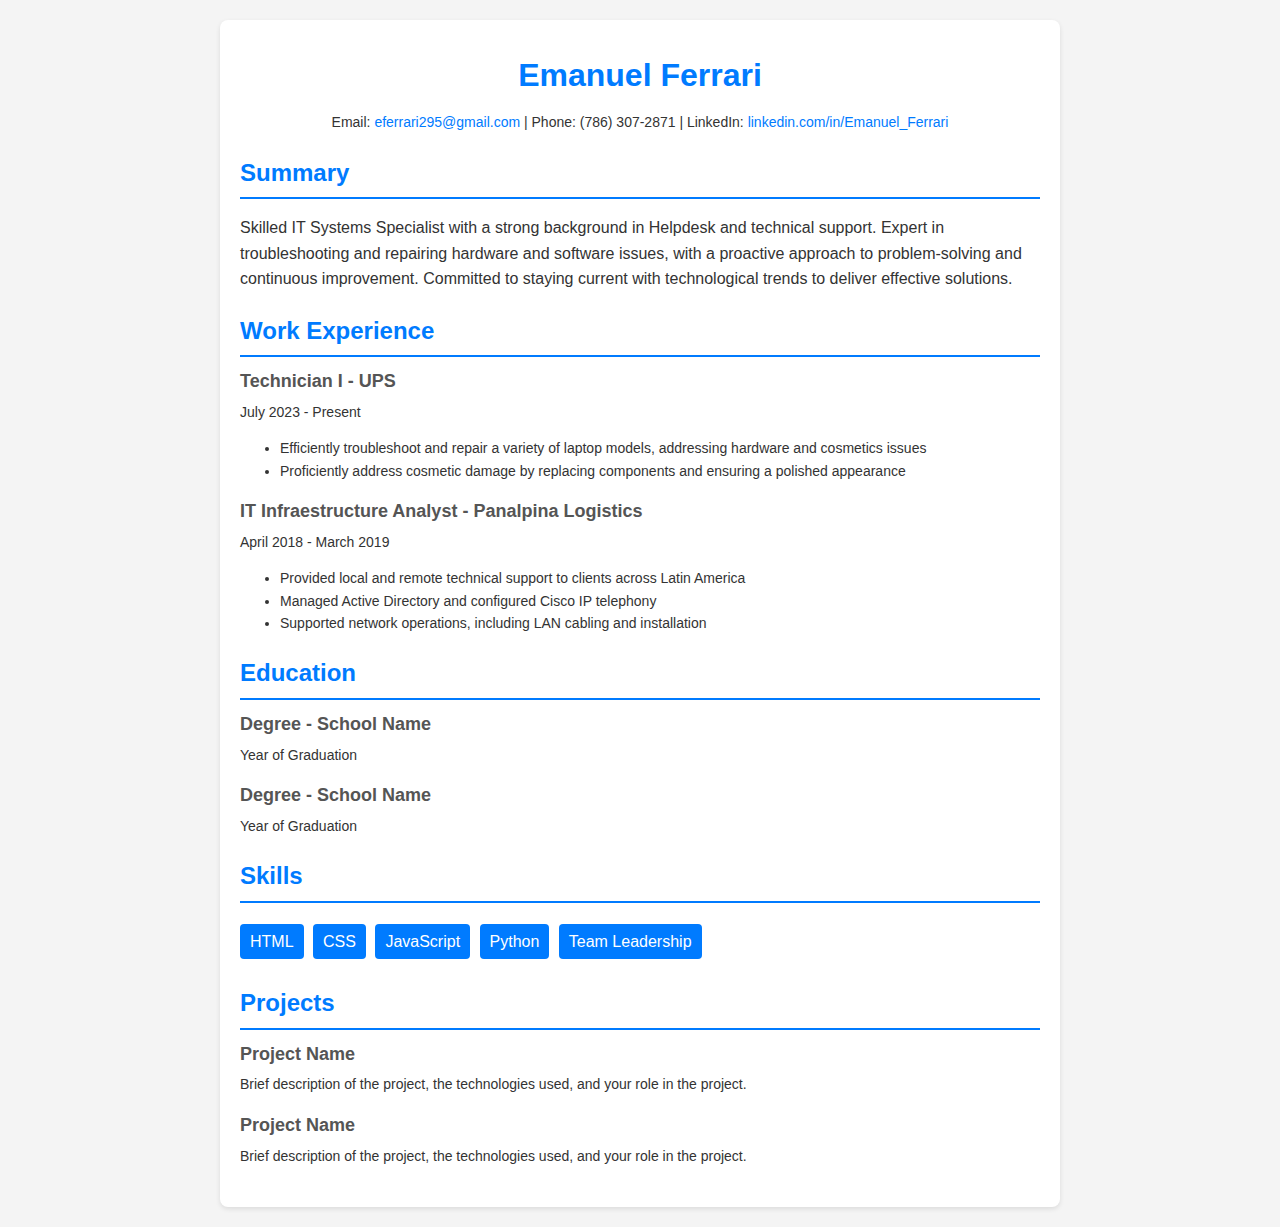
<file: index.html>
<!DOCTYPE html>
<html lang="en">
    <head>
        <meta charset="UTF-8" />
        <meta name="viewport" content="width=device-width, initial-scale=1.0" />
        <title>Resume Template</title>
    </head>

    <style>
        body {
            font-family: Arial, sans-serif;
            line-height: 1.6;
            margin: 0;
            padding: 0;
            color: #333;
            background-color: #f4f4f4;
        }
        .container {
            max-width: 800px;
            margin: 20px auto;
            padding: 20px;
            background: #fff;
            border-radius: 8px;
            box-shadow: 0 2px 5px rgba(0, 0, 0, 0.1);
        }
        h1,
        h2 {
            color: #007bff;
        }
        .header {
            text-align: center;
        }
        .header h1 {
            margin: 10px 0;
        }
        .contact {
            margin: 10px 0;
            font-size: 14px;
        }
        .contact a {
            color: #007bff;
            text-decoration: none;
        }
        .section {
            margin: 20px 0;
        }
        .section h2 {
            margin-bottom: 10px;
            border-bottom: 2px solid #007bff;
            padding-bottom: 5px;
        }
        .item {
            margin-bottom: 15px;
        }
        .item h3 {
            margin: 0;
            font-size: 18px;
            color: #555;
        }
        .item p {
            margin: 5px 0;
            font-size: 14px;
        }
        .item ul {
            font-size: 14px;
        }
        .skills ul {
            list-style: none;
            padding: 0;
        }
        .skills ul li {
            display: inline-block;
            background: #007bff;
            color: #fff;
            padding: 5px 10px;
            margin: 5px 5px 5px 0;
            border-radius: 4px;
        }
    </style>

    <body>
        <main class="container">
            <section class="header">
                <h1>Emanuel Ferrari</h1>
                <p class="contact">
                    Email:
                    <a href="mailto:eferrari295@gmail.com"
                        >eferrari295@gmail.com</a
                    >
                    | Phone: (786) 307-2871 | LinkedIn:
                    <a href="https://www.linkedin.com/in/emanuel-ferrari-4a1b47114"
                    target="_blank">linkedin.com/in/Emanuel_Ferrari</a>
                </p>
            </section>
            <section class="section">
                <h2>Summary</h2>
                <p>
                    Skilled IT Systems Specialist with a strong background in Helpdesk and
                    technical support. Expert in troubleshooting and repairing hardware and
                    software issues, with a proactive approach to problem-solving and
                    continuous improvement. Committed to staying current with technological
                    trends to deliver effective solutions.
                </p>
            </section>
            <section class="section">
                <h2>Work Experience</h2>
                <div class="item">
                    <h3>Technician I - UPS</h3>
                    <p>July 2023 - Present</p>
                    <ul>
                        <li>Efficiently troubleshoot and repair a variety of laptop models,
                            addressing hardware and cosmetics issues
                        </li>
                        <li>Proficiently address cosmetic damage by replacing components
                            and ensuring a polished appearance
                        </li>
                    </ul>
                </div>
                <div class="item">
                    <h3>IT Infraestructure Analyst - Panalpina Logistics</h3>
                    <p>April 2018 - March 2019</p>
                    <ul>
                        <li>Provided local and remote technical support to clients 
                            across Latin America
                        </li>
                        <li>Managed Active Directory and configured Cisco IP telephony</li>
                        <li>Supported network operations, including LAN cabling and installation</li>
                    </ul>
                    
                </div>
            </section>
            <div class="section">
                <h2>Education</h2>
                <div class="item">
                    <h3>Degree - School Name</h3>
                    <p>Year of Graduation</p>
                </div>
                <div class="item">
                    <h3>Degree - School Name</h3>
                    <p>Year of Graduation</p>
                </div>
            </section>
            <section class="section">
                <h2>Skills</h2>
                <div class="skills">
                    <ul>
                        <li>HTML</li>
                        <li>CSS</li>
                        <li>JavaScript</li>
                        <li>Python</li>
                        <li>Team Leadership</li>
                    </ul>
                </div>
            </section>
            <section class="section">
                <h2>Projects</h2>
                <div class="item">
                    <h3>Project Name</h3>
                    <p>
                        Brief description of the project, the technologies used,
                        and your role in the project.
                    </p>
                </div>
                <div class="item">
                    <h3>Project Name</h3>
                    <p>
                        Brief description of the project, the technologies used,
                        and your role in the project.
                    </p>
                </div>
            </section>
        </main>
    </body>
</html>
</file>
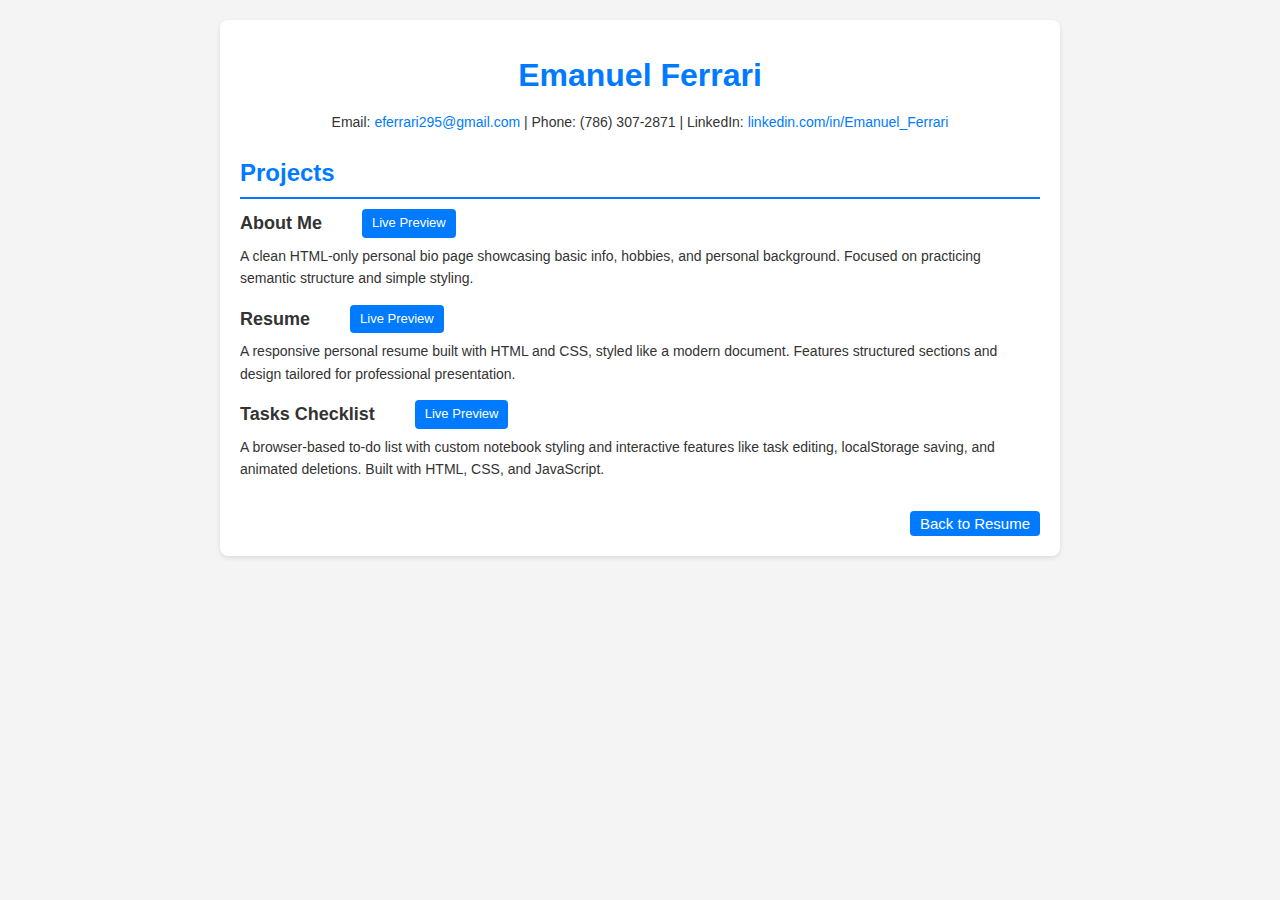
<file: projects.html>
<!DOCTYPE html>
<html lang="en">

<head>
    <meta charset="UTF-8" />
    <meta name="viewport" content="width=device-width, initial-scale=1.0" />
    <title>Emanuel Ferrari - Projects</title>
    <link rel="stylesheet" href="style.css" />
</head>

<body>
    <main class="container">
        <section class="header">
            <h1>Emanuel Ferrari</h1>
            <p class="contact">
                Email:
                <a href="mailto:eferrari295@gmail.com">eferrari295@gmail.com</a>
                | Phone: (786) 307-2871 | LinkedIn:
                <a href="https://www.linkedin.com/in/emanuel-ferrari-4a1b47114"
                    target="_blank">linkedin.com/in/Emanuel_Ferrari</a>
            </p>
        </section>

        <section class="section">
            <h2>Projects</h2>
            <div class="item">
                <div class="project-header">
                    <h3><a href="https://github.com/emferrari/About_Me_HTML" target="_blank"
                            rel="noopener noreferrer">About Me</a></h3>
                    <a href="https://emferrari.github.io/About_Me_HTML/" target="_blank" rel="noopener noreferrer"
                        class="btn-1">Live Preview</a>
                </div>
                <p>A clean HTML-only personal bio page showcasing basic info, hobbies, and personal background. Focused
                    on practicing semantic structure and simple styling.</p>
            </div>
            <div class="item">
                <div class="project-header">
                    <h3><a href="https://github.com/emferrari/Emanuel_Ferrari_Resume" target="_blank"
                            rel="noopener noreferrer">Resume</a></h3>
                    <a href="https://emferrari.github.io/Emanuel_Ferrari_Resume/" target="_blank"
                        rel="noopener noreferrer" class="btn-1">Live Preview</a>
                </div>
                <p>A responsive personal resume built with HTML and CSS, styled like a modern document. Features
                    structured sections and design tailored for professional presentation.</p>
            </div>
            <div class="item">
                <div class="project-header">
                    <h3><a href="https://github.com/emferrari/Code-You-Checklist" target="_blank"
                            rel="noopener noreferrer">Tasks Checklist</a></h3>
                    <a href="https://emferrari.github.io/Code-You-Checklist/" target="_blank" rel="noopener noreferrer"
                        class="btn-1">Live Preview</a>
                </div>
                <p>A browser-based to-do list with custom notebook styling and interactive features like task editing,
                    localStorage saving, and animated deletions. Built with HTML, CSS, and JavaScript.</p>
            </div>
        </section>
        <button class="back-button" Onclick="backToProjects()">Back to Resume</button>
    </main>
    <script src="script.js"></script>
</body>
</file>
<file: style.css>
body {
            font-family: Arial, sans-serif;
            line-height: 1.6;
            margin: 0;
            padding: 0;
            color: #333;
            background-color: #f4f4f4;
        }

        .container {
            max-width: 800px;
            margin: 20px auto;
            padding: 20px;
            background: #fff;
            border-radius: 8px;
            box-shadow: 0 2px 5px rgba(0, 0, 0, 0.1);
        }

        h1,
        h2 {
            color: #007bff;
        }

        .header {
            text-align: center;
        }

        .header h1 {
            margin: 10px 0;
        }

        .contact {
            margin: 10px 0;
            font-size: 14px;
        }

        .contact a {
            color: #007bff;
            text-decoration: none;
        }

        .section {
            margin: 20px 0;
        }

        .section h2 {
            margin-bottom: 10px;
            border-bottom: 2px solid #007bff;
            padding-bottom: 5px;
        }

        .item {
            margin-bottom: 15px;
        }
        .project-header a {
            color: inherit;
            text-decoration: none;
        }

        .project-header .btn-1 {
            color: white;
            font-size: 13px;
        }

        .item h3 {
            margin: 0;
            font-size: 18px;
            color: #555;
        }

        .item p {
            margin: 5px 0;
            font-size: 14px;
        }

        .item a {
            color: inherit;
        }

        .item ul {
            font-size: 14px;
        }

        .skills ul {
            list-style: none;
            padding: 0;
        }

        .skills ul li {
            display: inline-block;
            background: #007bff;
            color: #fff;
            padding: 5px 10px;
            margin: 5px 5px 5px 0;
            border-radius: 4px;
        }

        .btn-1 {
            position: relative;
            top: -2px;
            font-size: 17px;
            background-color: #007bff;
            color: white;
            border: none;
            padding: 4px 10px;
            border-radius: 4px;
            cursor: pointer;
        }

        .btn-1:hover {
            background-color: #0056b3;
        }

        .back-button {
            display: block;
            margin-left: auto;
            margin-right: 0;
            margin-top: 30px;

            font-size: 15px;
            background-color: #007bff;
            color: white;
            border: none;
            padding: 4px 10px;
            border-radius: 4px;
            cursor: pointer;
        }

        .back-button:hover {
            background-color: #0056b3;
        }

        .project-header {
            display: flex;
            align-items: baseline;
            gap: 40px;
            margin-bottom: 5px;
        }

         .project-header h3 {
            margin: 0;
            font-size: 18px;
             font-weight: 600;
            color: inherit;
                }

        .project-header h3:hover {
            color: #007bff; 
             cursor: pointer;
        }
</file>
